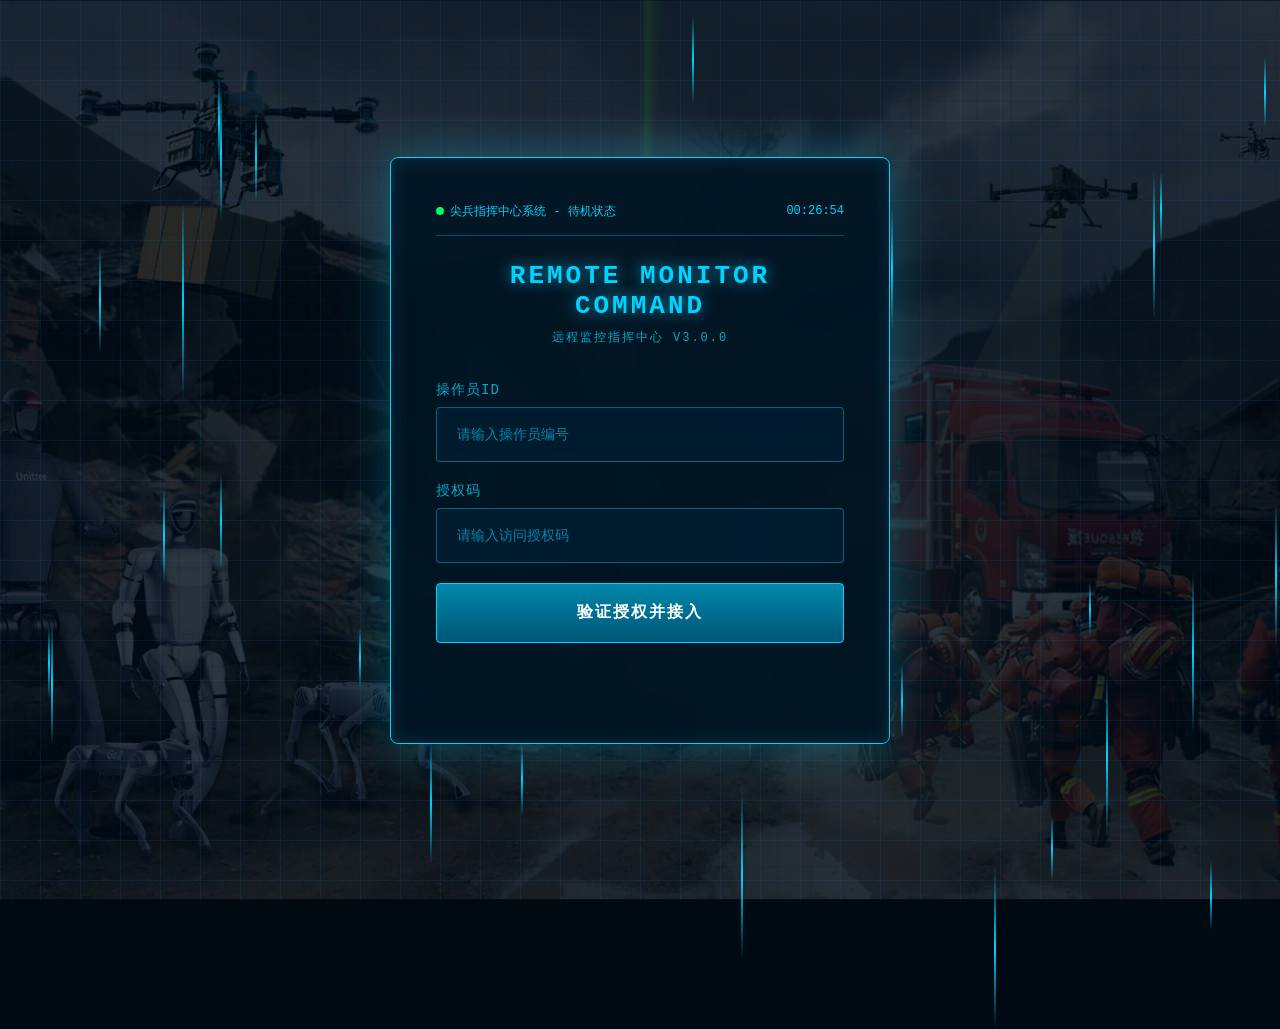
<file: src/index.html>
<!DOCTYPE html>
<html lang="zh-CN">
<head>
    <meta charset="UTF-8">
    <meta name="viewport" content="width=device-width, initial-scale=1.0">
    <title>尖兵远程监控指挥中心 - 登录</title>
    <style>
        * {
            margin: 0;
            padding: 0;
            box-sizing: border-box;
            font-family: 'Consolas', 'Courier New', monospace;
        }

        body {
            min-height: 100vh;
            background: #000a12;
            overflow: hidden;
            position: relative;
            display: flex;
            justify-content: center;
            align-items: center;
        }

        /* 新增最底层背景图片 */
        .bottom-bg {
            position: absolute;
            top: 0;
            left: 0;
            width: 100%;
            height: 100%;
            background-image: url('indexbgt.png');
            background-size: cover; /* 图片覆盖整个容器 */
            background-position: center; /* 图片居中 */
            background-repeat: no-repeat; /* 不重复平铺 */
            z-index: -1; /* 确保在所有背景元素下方 */
            opacity: 0.3; /* 可根据需要调整透明度 */
        }

        /* 全息网格背景 */
        .grid-bg {
            position: absolute;
            top: 0;
            left: 0;
            width: 100%;
            height: 100%;
            background-image: linear-gradient(rgba(18, 100, 163, 0.15) 1px, transparent 1px),
                              linear-gradient(90deg, rgba(18, 100, 163, 0.15) 1px, transparent 1px);
            background-size: 40px 40px;
            z-index: 0;
            animation: gridScroll 20s linear infinite;
        }

        /* 其他样式保持不变... */
        @keyframes gridScroll {
            0% {
                background-position: 0 0;
            }
            100% {
                background-position: 40px 40px;
            }
        }

        .radar-scan {
            position: absolute;
            top: 50%;
            left: 50%;
            width: 800px;
            height: 900px;
            border-radius: 50%;
            background: conic-gradient(transparent 0deg, rgba(58, 225, 27, 0.1) 1deg, transparent 3deg);
            transform: translate(-50%, -50%);
            z-index: 0;
            animation: radarRotate 8s linear infinite;
            pointer-events: none;
        }

        @keyframes radarRotate {
            0% {
                transform: translate(-50%, -50%) rotate(0deg);
            }
            100% {
                transform: translate(-50%, -50%) rotate(360deg);
            }
        }

        .data-stream {
            position: absolute;
            top: 0;
            left: 0;
            width: 100%;
            height: 100%;
            z-index: 0;
            pointer-events: none;
        }

        .data-line {
            position: absolute;
            width: 2px;
            background: linear-gradient(to bottom, transparent, #00d2ff, transparent);
            animation: dataFlow 3s linear infinite;
        }

        @keyframes dataFlow {
            0% {
                transform: translateY(-100%);
                opacity: 0;
            }
            10% {
                opacity: 1;
            }
            90% {
                opacity: 1;
            }
            100% {
                transform: translateY(100vh);
                opacity: 0;
            }
        }

        .command-login {
            position: relative;
            z-index: 2;
            width: 500px;
            padding: 45px;
            background: rgba(0, 20, 35, 0.9);
            border: 1px solid #00d2ff;
            border-radius: 8px;
            box-shadow: 0 0 50px rgba(0, 210, 255, 0.3),
                        inset 0 0 20px rgba(0, 150, 200, 0.2);
            backdrop-filter: blur(15px);
        }

        .system-status {
            display: flex;
            justify-content: space-between;
            align-items: center;
            margin-bottom: 25px;
            padding-bottom: 15px;
            border-bottom: 1px solid rgba(0, 210, 255, 0.3);
        }

        .status-label {
            color: #00d2ff;
            font-size: 12px;
            display: flex;
            align-items: center;
            gap: 6px;
        }

        .status-indicator {
            width: 8px;
            height: 8px;
            border-radius: 50%;
            background: #00ff66;
            animation: statusBlink 2s ease-in-out infinite;
        }

        @keyframes statusBlink {
            0%, 100% {
                opacity: 1;
            }
            50% {
                opacity: 0.3;
            }
        }

        .system-time {
            color: #00d2ff;
            font-size: 12px;
        }

        .command-title {
            text-align: center;
            margin-bottom: 35px;
            position: relative;
        }

        .command-title h1 {
            color: #00d2ff;
            font-size: 26px;
            letter-spacing: 3px;
            text-shadow: 0 0 15px rgba(0, 210, 255, 0.7);
        }

        .command-title p {
            color: #00aacc;
            font-size: 12px;
            margin-top: 8px;
            letter-spacing: 2px;
        }

        .terminal-input {
            margin-bottom: 20px;
            position: relative;
        }

        .terminal-input label {
            display: block;
            color: #00aacc;
            font-size: 14px;
            margin-bottom: 8px;
            text-transform: uppercase;
            letter-spacing: 1px;
        }

        .terminal-input input {
            width: 100%;
            height: 55px;
            padding: 0 20px;
            background: rgba(0, 30, 50, 0.8);
            border: 1px solid rgba(0, 210, 255, 0.4);
            border-radius: 4px;
            color: #00ff66;
            font-size: 18px;
            font-family: 'Consolas', monospace;
            outline: none;
            transition: all 0.3s ease;
        }

        .terminal-input input:focus {
            border-color: #00d2ff;
            box-shadow: 0 0 20px rgba(0, 210, 255, 0.5);
            background: rgba(0, 35, 60, 0.8);
        }

        .terminal-input input::placeholder {
            color: #0088aa;
            font-size: 14px;
        }

        .command-btn {
            width: 100%;
            height: 60px;
            background: linear-gradient(to bottom, #0088aa, #005577);
            border: 1px solid #00d2ff;
            border-radius: 4px;
            color: #fff;
            font-size: 16px;
            font-weight: bold;
            letter-spacing: 2px;
            cursor: pointer;
            position: relative;
            overflow: hidden;
            transition: all 0.2s ease;
        }

        .command-btn::before {
            content: '';
            position: absolute;
            top: 0;
            left: 0;
            width: 100%;
            height: 100%;
            background: linear-gradient(to right, transparent, rgba(255, 255, 255, 0.1), transparent);
            transform: translateX(-100%);
            transition: transform 0.6s ease;
        }

        .command-btn:hover {
            background: linear-gradient(to bottom, #00aacc, #006688);
            box-shadow: 0 0 25px rgba(0, 210, 255, 0.6);
            transform: translateY(-2px);
        }

        .command-btn:hover::before {
            transform: translateX(100%);
        }

        .command-btn:active {
            transform: translateY(0);
            box-shadow: 0 0 15px rgba(0, 210, 255, 0.4);
        }

        .loading-overlay {
            position: absolute;
            top: 0;
            left: 0;
            width: 100%;
            height: 100%;
            background: rgba(0, 20, 35, 0.95);
            z-index: 3;
            display: none;
            justify-content: center;
            align-items: center;
            flex-direction: column;
            border-radius: 8px;
        }

        .loading-dots {
            display: flex;
            gap: 8px;
            margin-bottom: 15px;
        }

        .loading-dot {
            width: 12px;
            height: 12px;
            border-radius: 50%;
            background: #00d2ff;
            animation: dotPulse 1.5s ease-in-out infinite;
        }

        .loading-dot:nth-child(2) {
            animation-delay: 0.3s;
        }

        .loading-dot:nth-child(3) {
            animation-delay: 0.6s;
        }

        @keyframes dotPulse {
            0%, 100% {
                transform: scale(0.8);
                opacity: 0.5;
            }
            50% {
                transform: scale(1.2);
                opacity: 1;
            }
        }

        .loading-text {
            color: #00d2ff;
            font-size: 14px;
            letter-spacing: 1px;
        }

        .error-alert {
            margin-top: 15px;
            padding: 10px;
            background: rgba(255, 50, 50, 0.2);
            border: 1px solid #ff3333;
            border-radius: 4px;
            color: #ff6666;
            font-size: 13px;
            text-align: center;
            opacity: 0;
            transition: opacity 0.3s ease;
        }

        .error-alert.show {
            opacity: 1;
            animation: errorFlash 0.5s ease-in-out 3;
        }

        @keyframes errorFlash {
            0%, 100% {
                background: rgba(255, 50, 50, 0.2);
            }
            50% {
                background: rgba(255, 50, 50, 0.4);
            }
        }

        @media (max-width: 550px) {
            .command-login {
                width: 92%;
                padding: 35px 25px;
            }
            .command-title h1 {
                font-size: 22px;
            }
        }
    </style>
</head>
<body>
    <!-- 新增最底层背景图片元素 -->
    <div class="bottom-bg"></div>
    
    <div class="grid-bg"></div>
    <div class="radar-scan"></div>
    <div class="data-stream" id="dataStream"></div>

    <div class="command-login" id="loginPanel">
        <!-- 系统状态栏 -->
        <div class="system-status">
            <div class="status-label">
                <span class="status-indicator"></span>
                尖兵指挥中心系统 - 待机状态
            </div>
            <div class="system-time" id="systemTime">00:00:00</div>
        </div>

        <!-- 标题区域 -->
        <div class="command-title">
            <h1>REMOTE MONITOR COMMAND</h1>
            <p>远程监控指挥中心 V3.0.0</p>
        </div>

        <!-- 输入区域 -->
        <div class="terminal-input">
            <label for="user-id">操作员ID</label>
            <input type="text" id="user-id" placeholder="请输入操作员编号" autocomplete="off">
        </div>
        <div class="terminal-input">
            <label for="auth-code">授权码</label>
            <input type="password" id="auth-code" placeholder="请输入访问授权码" autocomplete="off">
        </div>

        <!-- 登录按钮 -->
        <button class="command-btn" id="authBtn">验证授权并接入</button>

        <!-- 错误提示 -->
        <div class="error-alert" id="errorAlert">授权码错误！系统默认授权码为 123456</div>
    </div>

    <!-- 加载验证层 -->
    <div class="loading-overlay" id="loadingOverlay">
        <div class="loading-dots">
            <div class="loading-dot"></div>
            <div class="loading-dot"></div>
            <div class="loading-dot"></div>
        </div>
        <div class="loading-text">正在验证授权... 接入指挥中心数据库</div>
    </div>

    <script>
        // 生成数据流光效
        function createDataStreams() {
            const container = document.getElementById('dataStream');
            const lineCount = 30;

            for (let i = 0; i < lineCount; i++) {
                const line = document.createElement('div');
                line.className = 'data-line';
                
                const top = Math.random() * 100;
                const left = Math.random() * 100;
                const height = Math.random() * 150 + 50;
                const duration = Math.random() * 3 + 2;
                const delay = Math.random() * 5;

                line.style.top = `${top}%`;
                line.style.left = `${left}%`;
                line.style.height = `${height}px`;
                line.style.animationDuration = `${duration}s`;
                line.style.animationDelay = `${delay}s`;

                container.appendChild(line);
            }
        }

        // 更新系统时间
        function updateSystemTime() {
            const timeEl = document.getElementById('systemTime');
            setInterval(() => {
                const now = new Date();
                const h = now.getHours().toString().padStart(2, '0');
                const m = now.getMinutes().toString().padStart(2, '0');
                const s = now.getSeconds().toString().padStart(2, '0');
                timeEl.textContent = `${h}:${m}:${s}`;
            }, 1000);
        }

        // 登录授权逻辑
        function initAuth() {
            const authBtn = document.getElementById('authBtn');
            const authCodeInput = document.getElementById('auth-code');
            const errorAlert = document.getElementById('errorAlert');
            const loadingOverlay = document.getElementById('loadingOverlay');
            const loginPanel = document.getElementById('loginPanel');

            // 点击授权按钮
            authBtn.addEventListener('click', () => {
                const authCode = authCodeInput.value.trim();
                if (!authCode) {
                    errorAlert.textContent = "请输入授权码！";
                    errorAlert.classList.add('show');
                    setTimeout(() => errorAlert.classList.remove('show'), 3000);
                    return;
                }

                // 显示加载层
                loadingOverlay.style.display = 'flex';

                // 模拟系统验证延迟
                setTimeout(() => {
                    if (authCode === '123456') {
                        // 授权成功，跳转主界面
                        window.location.href = '多设备2.0公网.html'; // 替换为实际主界面路径
                    } else {
                        // 授权失败，隐藏加载层并显示错误
                        loadingOverlay.style.display = 'none';
                        errorAlert.classList.add('show');
                        setTimeout(() => errorAlert.classList.remove('show'), 4000);
                    }
                }, 2000);
            });

            // 回车键触发授权
            document.addEventListener('keydown', (e) => {
                if (e.key === 'Enter') authBtn.click();
            });
        }

        // 页面加载初始化
        window.onload = () => {
            createDataStreams();
            updateSystemTime();
            initAuth();
        };
    </script>
</body>
</html>
</file>
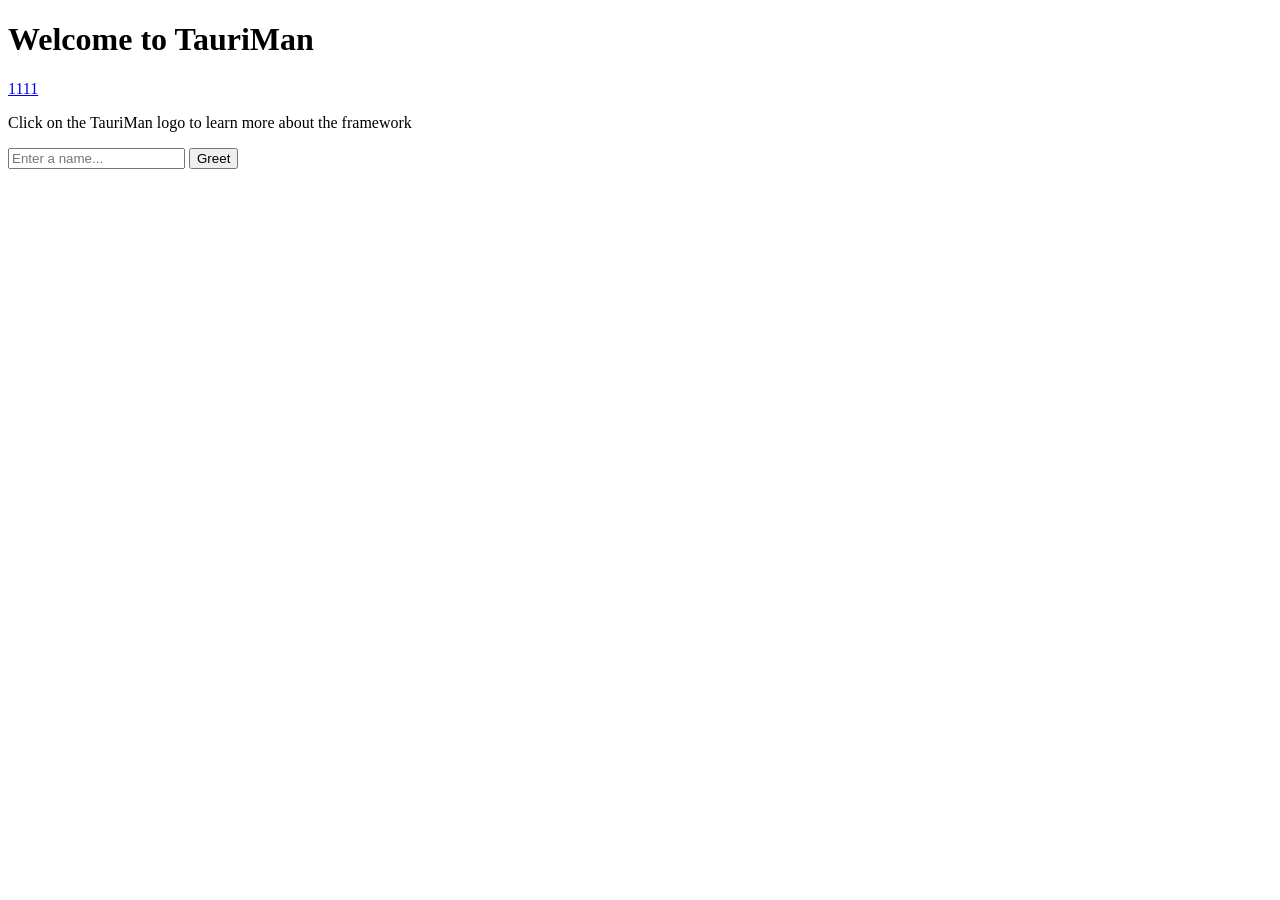
<file: scripts/config/www/index.html>
<!DOCTYPE html>
<html lang="en">
    <head>
        <meta charset="UTF-8" />
        <meta name="viewport" content="width=device-width, initial-scale=1.0" />
        <title>Document</title>
    </head>

    <body>
        <main class="container">
            <h1>Welcome to TauriMan</h1>
            <div class="row">
                <a
                    href="https://www.PakePlus.com"
                    target="_blank"
                    rel="noopener"
                >
                    1111
                </a>
            </div>
            <p>Click on the TauriMan logo to learn more about the framework</p>
            <form class="row" id="greet-form">
                <input id="greet-input" placeholder="Enter a name..." />
                <button type="submit">Greet</button>
            </form>
            <p id="greet-msg"></p>
        </main>
    </body>
</html>
</file>
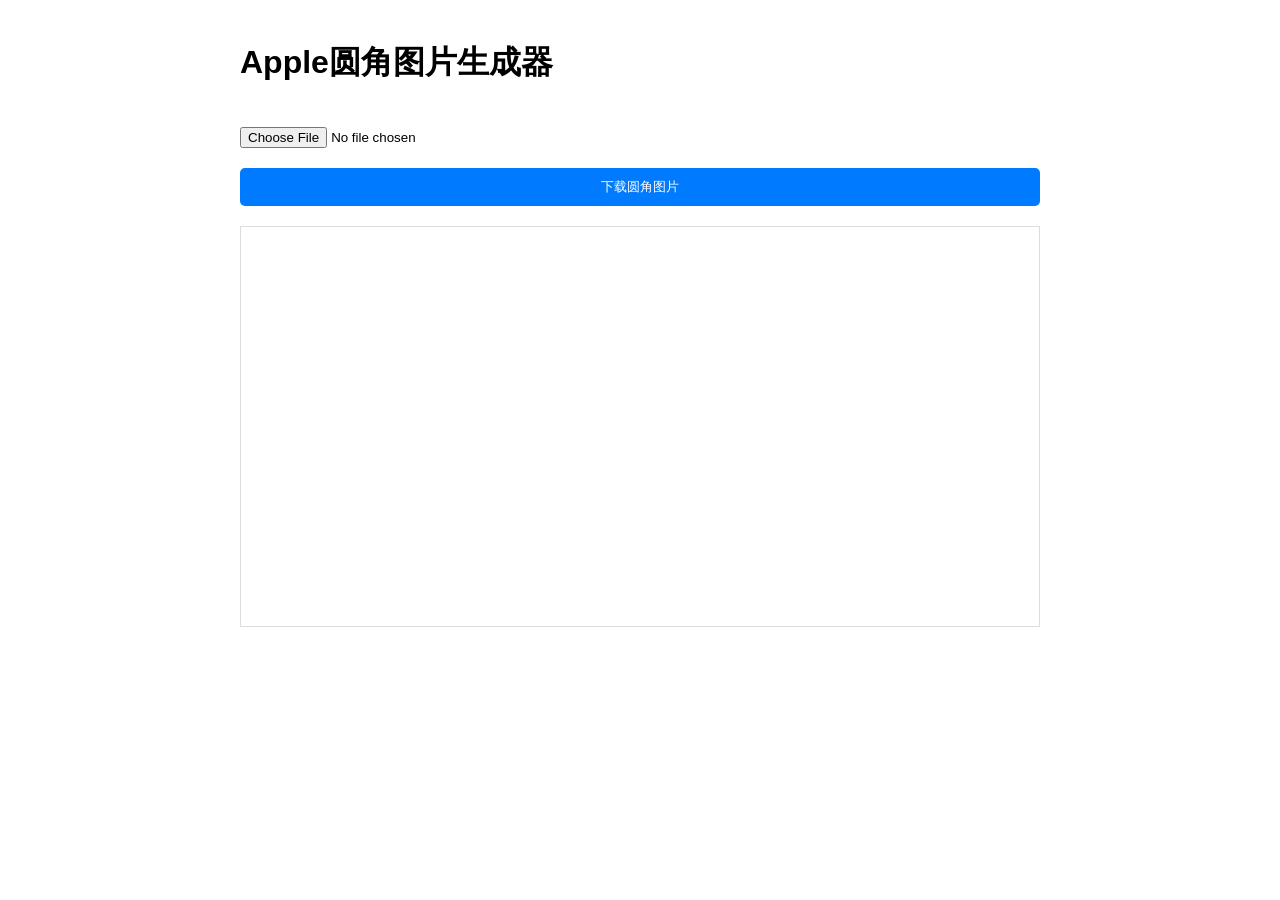
<file: scripts/appleIcon.html>
<!DOCTYPE html>
<html lang="zh-CN">
    <head>
        <title>Apple圆角图片生成器</title>
        <meta name="viewport" content="width=device-width, initial-scale=1.0" />
        <style>
            body {
                font-family: Arial, sans-serif;
                max-width: 800px;
                margin: 0 auto;
                padding: 20px;
            }
            .container {
                display: flex;
                flex-direction: column;
                gap: 20px;
            }
            canvas {
                max-width: 100%;
                border: 1px solid #ddd;
            }
            button {
                padding: 10px 15px;
                background: #007aff;
                color: white;
                border: none;
                border-radius: 5px;
                cursor: pointer;
            }
        </style>
    </head>
    <body>
        <div class="container">
            <h1>Apple圆角图片生成器</h1>
            <input
                type="file"
                id="imageInput"
                accept="image/png"
                title="apple"
            />
            <button id="downloadBtn" disabled>下载圆角图片</button>
            <canvas id="canvas"></canvas>
        </div>

        <script>
            const canvas = document.getElementById('canvas')
            const ctx = canvas.getContext('2d')
            const imageInput = document.getElementById('imageInput')
            const downloadBtn = document.getElementById('downloadBtn')

            let originalImage = null

            // 绘制超椭圆路径
            function drawSquircle(ctx, x, y, width, height, radius, n = 4) {
                const w = width / 2
                const h = height / 2

                ctx.beginPath()

                for (let i = 0; i <= 360; i++) {
                    const angle = (i * Math.PI) / 180
                    const cos = Math.cos(angle)
                    const sin = Math.sin(angle)

                    const rx =
                        Math.pow(Math.abs(cos), 2 / n) * w * Math.sign(cos) + w
                    const ry =
                        Math.pow(Math.abs(sin), 2 / n) * h * Math.sign(sin) + h

                    const px = x + rx
                    const py = y + ry

                    if (i === 0) {
                        ctx.moveTo(px, py)
                    } else {
                        ctx.lineTo(px, py)
                    }
                }

                ctx.closePath()
            }

            // 处理图片上传
            imageInput.addEventListener('change', function (e) {
                const file = e.target.files[0]
                if (!file) return

                const reader = new FileReader()
                reader.onload = function (event) {
                    originalImage = new Image()
                    originalImage.onload = function () {
                        // 设置canvas尺寸
                        canvas.width = originalImage.width
                        canvas.height = originalImage.height

                        // 计算圆角半径（取短边的10%作为半径）
                        const radius =
                            Math.min(
                                originalImage.width,
                                originalImage.height
                            ) * 0.1

                        // 绘制超椭圆蒙版
                        ctx.clearRect(0, 0, canvas.width, canvas.height)
                        drawSquircle(
                            ctx,
                            0,
                            0,
                            canvas.width,
                            canvas.height,
                            radius,
                            4
                        )
                        ctx.clip()

                        // 绘制原始图片
                        ctx.drawImage(originalImage, 0, 0)

                        downloadBtn.disabled = false
                    }
                    originalImage.src = event.target.result
                }
                reader.readAsDataURL(file)
            })

            // 下载处理后的图片
            downloadBtn.addEventListener('click', function () {
                if (!originalImage) return

                const link = document.createElement('a')
                link.download = 'apple-rounded-' + imageInput.files[0].name
                link.href = canvas.toDataURL('image/png')
                link.click()
            })
        </script>
    </body>
</html>
</file>
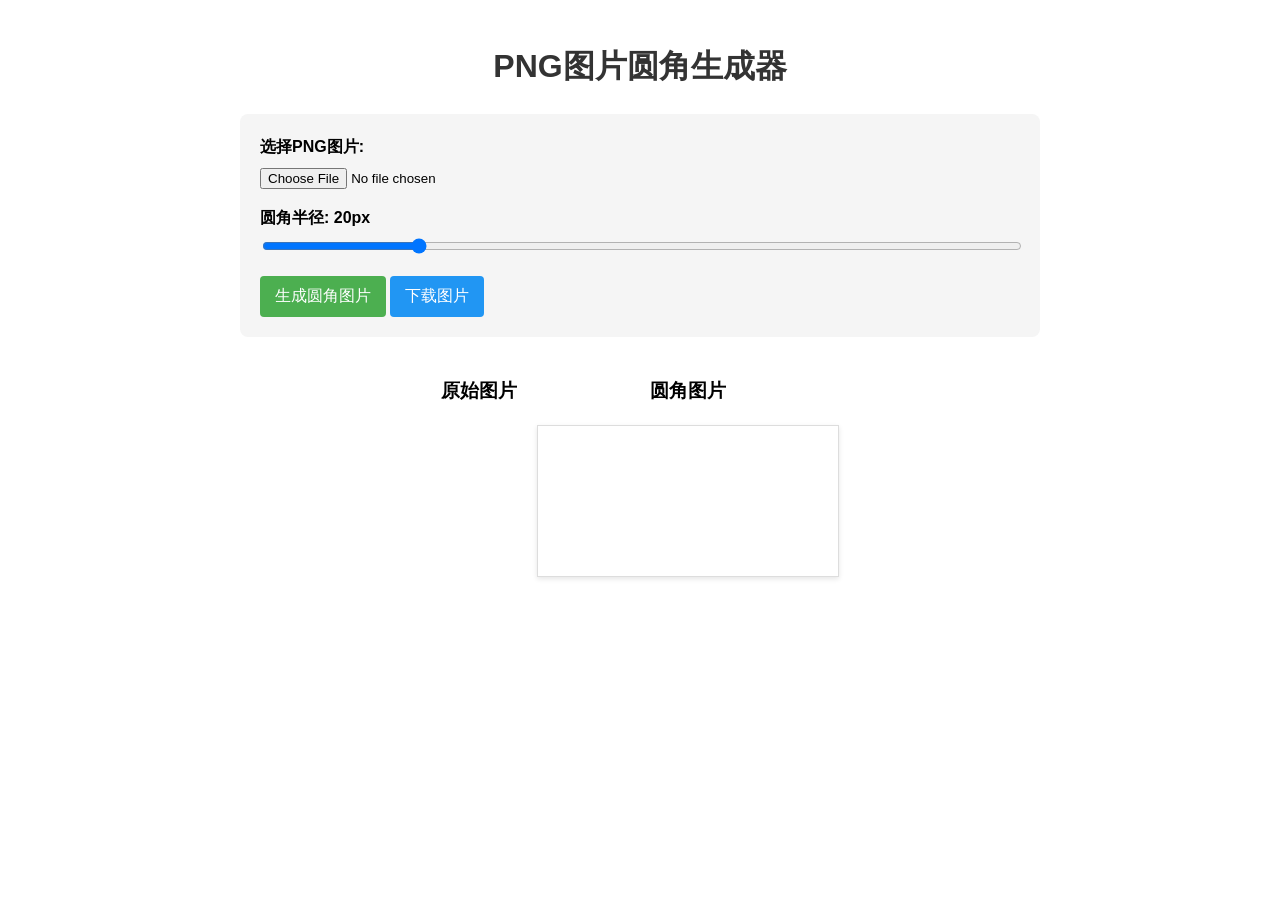
<file: scripts/roundIcon.html>
<!DOCTYPE html>
<html lang="zh-CN">
    <head>
        <meta charset="UTF-8" />
        <meta name="viewport" content="width=device-width, initial-scale=1.0" />
        <title>PNG图片圆角生成器</title>
        <style>
            body {
                font-family: Arial, sans-serif;
                max-width: 800px;
                margin: 0 auto;
                padding: 20px;
                line-height: 1.6;
            }
            .container {
                display: flex;
                flex-direction: column;
                gap: 20px;
            }
            .controls {
                display: flex;
                flex-direction: column;
                gap: 15px;
                padding: 20px;
                background: #f5f5f5;
                border-radius: 8px;
            }
            .preview-container {
                display: flex;
                justify-content: center;
                gap: 20px;
                flex-wrap: wrap;
            }
            .preview-box {
                display: flex;
                flex-direction: column;
                align-items: center;
            }
            canvas {
                max-width: 100%;
                border: 1px solid #ddd;
                box-shadow: 0 2px 5px rgba(0, 0, 0, 0.1);
            }
            h1 {
                color: #333;
                text-align: center;
            }
            label {
                display: block;
                margin-bottom: 5px;
                font-weight: bold;
            }
            input[type='range'] {
                width: 100%;
            }
            .radius-value {
                text-align: center;
                font-size: 14px;
                color: #666;
            }
            button {
                padding: 10px 15px;
                background: #4caf50;
                color: white;
                border: none;
                border-radius: 4px;
                cursor: pointer;
                font-size: 16px;
            }
            button:hover {
                background: #45a049;
            }
            .download-btn {
                background: #2196f3;
            }
            .download-btn:hover {
                background: #0b7dda;
            }
        </style>
    </head>
    <body>
        <h1>PNG图片圆角生成器</h1>

        <div class="container">
            <div class="controls">
                <div>
                    <label for="image-upload">选择PNG图片:</label>
                    <input type="file" id="image-upload" accept="image/png" />
                </div>

                <div>
                    <label for="radius-slider"
                        >圆角半径: <span id="radius-value">20</span>px</label
                    >
                    <input
                        type="range"
                        id="radius-slider"
                        min="0"
                        max="100"
                        value="20"
                    />
                </div>

                <div>
                    <button id="process-btn">生成圆角图片</button>
                    <button id="download-btn" class="download-btn" disabled>
                        下载图片
                    </button>
                </div>
            </div>

            <div class="preview-container">
                <div class="preview-box">
                    <h3>原始图片</h3>
                    <img id="original-preview" style="display: none" />
                </div>

                <div class="preview-box">
                    <h3>圆角图片</h3>
                    <canvas id="rounded-preview"></canvas>
                </div>
            </div>
        </div>

        <script>
            document.addEventListener('DOMContentLoaded', function () {
                const imageUpload = document.getElementById('image-upload')
                const radiusSlider = document.getElementById('radius-slider')
                const radiusValue = document.getElementById('radius-value')
                const processBtn = document.getElementById('process-btn')
                const downloadBtn = document.getElementById('download-btn')
                const originalPreview =
                    document.getElementById('original-preview')
                const roundedPreview =
                    document.getElementById('rounded-preview')
                const canvas = roundedPreview
                const ctx = canvas.getContext('2d')

                let currentImage = null
                let processedImageUrl = null

                // 更新圆角半径显示
                radiusSlider.addEventListener('input', function () {
                    radiusValue.textContent = this.value
                })

                // 图片上传处理
                imageUpload.addEventListener('change', function (e) {
                    if (e.target.files && e.target.files[0]) {
                        const reader = new FileReader()

                        reader.onload = function (event) {
                            originalPreview.src = event.target.result
                            originalPreview.style.display = 'block'
                            currentImage = new Image()
                            currentImage.src = event.target.result

                            currentImage.onload = function () {
                                // 重置下载按钮
                                downloadBtn.disabled = true
                                processedImageUrl = null
                            }
                        }

                        reader.readAsDataURL(e.target.files[0])
                    }
                })

                // 处理图片生成圆角
                processBtn.addEventListener('click', function () {
                    if (!currentImage) {
                        alert('请先上传图片')
                        return
                    }

                    const radius = parseInt(radiusSlider.value)
                    applyRoundedCorners(currentImage, radius)
                    downloadBtn.disabled = false
                })

                // 下载处理后的图片
                downloadBtn.addEventListener('click', function () {
                    if (processedImageUrl) {
                        const a = document.createElement('a')
                        a.href = processedImageUrl
                        a.download = 'rounded-image.png'
                        document.body.appendChild(a)
                        a.click()
                        document.body.removeChild(a)
                    }
                })

                // 应用圆角效果
                function applyRoundedCorners(image, radius) {
                    // 设置canvas尺寸与图片相同
                    canvas.width = image.naturalWidth
                    canvas.height = image.naturalHeight

                    // 清除画布
                    ctx.clearRect(0, 0, canvas.width, canvas.height)

                    // 绘制圆角矩形路径
                    ctx.beginPath()
                    roundRect(ctx, 0, 0, canvas.width, canvas.height, radius)
                    ctx.closePath()

                    // 剪切路径
                    ctx.clip()

                    // 绘制图片
                    ctx.drawImage(image, 0, 0, canvas.width, canvas.height)

                    // 保存处理后的图片URL
                    processedImageUrl = canvas.toDataURL('image/png')
                }

                // 绘制圆角矩形路径的函数
                function roundRect(ctx, x, y, width, height, radius) {
                    ctx.moveTo(x + radius, y)
                    ctx.lineTo(x + width - radius, y)
                    ctx.quadraticCurveTo(x + width, y, x + width, y + radius)
                    ctx.lineTo(x + width, y + height - radius)
                    ctx.quadraticCurveTo(
                        x + width,
                        y + height,
                        x + width - radius,
                        y + height
                    )
                    ctx.lineTo(x + radius, y + height)
                    ctx.quadraticCurveTo(x, y + height, x, y + height - radius)
                    ctx.lineTo(x, y + radius)
                    ctx.quadraticCurveTo(x, y, x + radius, y)
                }
            })
        </script>
    </body>
</html>
</file>
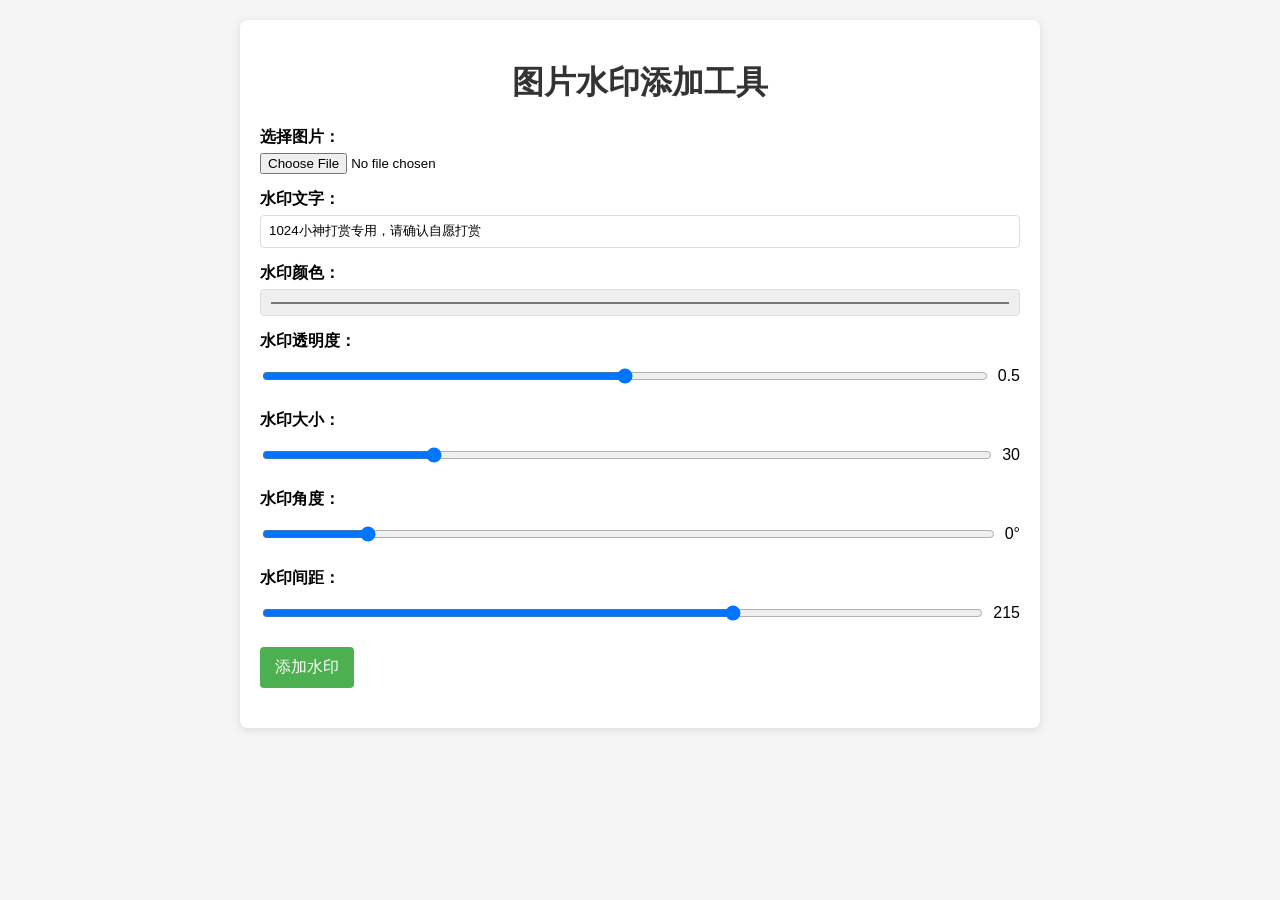
<file: scripts/water.html>
<!DOCTYPE html>
<html lang="zh-CN">
    <head>
        <meta charset="UTF-8" />
        <meta name="viewport" content="width=device-width, initial-scale=1.0" />
        <title>图片水印添加工具</title>
        <style>
            body {
                font-family: Arial, sans-serif;
                max-width: 800px;
                margin: 0 auto;
                padding: 20px;
                background-color: #f5f5f5;
            }
            h1 {
                text-align: center;
                color: #333;
            }
            .container {
                background-color: white;
                padding: 20px;
                border-radius: 8px;
                box-shadow: 0 2px 10px rgba(0, 0, 0, 0.1);
            }
            .control-group {
                margin-bottom: 15px;
            }
            label {
                display: block;
                margin-bottom: 5px;
                font-weight: bold;
            }
            input[type='text'],
            input[type='color'],
            input[type='range'] {
                width: 100%;
                padding: 8px;
                border: 1px solid #ddd;
                border-radius: 4px;
                box-sizing: border-box;
            }
            button {
                background-color: #4caf50;
                color: white;
                border: none;
                padding: 10px 15px;
                border-radius: 4px;
                cursor: pointer;
                font-size: 16px;
                margin-right: 10px;
            }
            button:hover {
                background-color: #45a049;
            }
            canvas {
                max-width: 100%;
                display: block;
                margin: 20px auto;
                border: 1px solid #ddd;
            }
            .preview-container {
                text-align: center;
                margin-top: 20px;
            }
            .hidden {
                display: none;
            }
            .slider-container {
                display: flex;
                align-items: center;
            }
            .slider-container input[type='range'] {
                flex-grow: 1;
                margin-right: 10px;
            }
        </style>
    </head>
    <body>
        <div class="container">
            <h1>图片水印添加工具</h1>

            <div class="control-group">
                <label for="imageUpload">选择图片：</label>
                <input type="file" id="imageUpload" accept="image/*" />
            </div>

            <div class="control-group">
                <label for="watermarkText">水印文字：</label>
                <input
                    type="text"
                    id="watermarkText"
                    placeholder="输入水印文字"
                    value="1024小神打赏专用，请确认自愿打赏"
                />
            </div>

            <div class="control-group">
                <label for="watermarkColor">水印颜色：</label>
                <input type="color" id="watermarkColor" value="#000000" />
            </div>

            <div class="control-group">
                <label for="watermarkOpacity">水印透明度：</label>
                <div class="slider-container">
                    <input
                        type="range"
                        id="watermarkOpacity"
                        min="0"
                        max="1"
                        step="0.1"
                        value="0.5"
                    />
                    <span id="opacityValue">0.5</span>
                </div>
            </div>

            <div class="control-group">
                <label for="watermarkSize">水印大小：</label>
                <div class="slider-container">
                    <input
                        type="range"
                        id="watermarkSize"
                        min="10"
                        max="100"
                        value="30"
                    />
                    <span id="sizeValue">30</span>
                </div>
            </div>

            <div class="control-group">
                <label for="watermarkAngle">水印角度：</label>
                <div class="slider-container">
                    <input
                        type="range"
                        id="watermarkAngle"
                        min="0"
                        max="360"
                        value="46"
                    />
                    <span id="angleValue">0°</span>
                </div>
            </div>

            <div class="control-group">
                <label for="watermarkSpacing">水印间距：</label>
                <div class="slider-container">
                    <input
                        type="range"
                        id="watermarkSpacing"
                        min="50"
                        max="300"
                        value="215"
                    />
                    <span id="spacingValue">215</span>
                </div>
            </div>

            <button id="addWatermarkBtn">添加水印</button>
            <button id="downloadBtn" class="hidden">下载图片</button>

            <div class="preview-container">
                <canvas id="canvas" class="hidden"></canvas>
            </div>
        </div>

        <script>
            // 获取DOM元素
            const imageUpload = document.getElementById('imageUpload')
            const watermarkText = document.getElementById('watermarkText')
            const watermarkColor = document.getElementById('watermarkColor')
            const watermarkOpacity = document.getElementById('watermarkOpacity')
            const opacityValue = document.getElementById('opacityValue')
            const watermarkSize = document.getElementById('watermarkSize')
            const sizeValue = document.getElementById('sizeValue')
            const watermarkAngle = document.getElementById('watermarkAngle')
            const angleValue = document.getElementById('angleValue')
            const watermarkSpacing = document.getElementById('watermarkSpacing')
            const spacingValue = document.getElementById('spacingValue')
            const addWatermarkBtn = document.getElementById('addWatermarkBtn')
            const downloadBtn = document.getElementById('downloadBtn')
            const canvas = document.getElementById('canvas')
            const ctx = canvas.getContext('2d')

            // 更新滑块值显示
            watermarkOpacity.addEventListener('input', () => {
                opacityValue.textContent = watermarkOpacity.value
            })

            watermarkSize.addEventListener('input', () => {
                sizeValue.textContent = watermarkSize.value
            })

            watermarkAngle.addEventListener('input', () => {
                angleValue.textContent = watermarkAngle.value + '°'
            })

            watermarkSpacing.addEventListener('input', () => {
                spacingValue.textContent = watermarkSpacing.value
            })

            // 图片上传处理
            imageUpload.addEventListener('change', function (e) {
                const file = e.target.files[0]
                if (!file) return

                const reader = new FileReader()
                reader.onload = function (event) {
                    const img = new Image()
                    img.onload = function () {
                        // 设置画布大小为图片大小
                        canvas.width = img.width
                        canvas.height = img.height

                        // 绘制原始图片
                        ctx.drawImage(img, 0, 0)

                        // 显示画布
                        canvas.classList.remove('hidden')
                        downloadBtn.classList.add('hidden')
                    }
                    img.src = event.target.result
                }
                reader.readAsDataURL(file)
            })

            // 添加水印
            addWatermarkBtn.addEventListener('click', function () {
                if (!imageUpload.files[0]) {
                    alert('请先上传图片')
                    return
                }

                const text = watermarkText.value || '示例水印'
                const color = watermarkColor.value
                const opacity = parseFloat(watermarkOpacity.value)
                const size = parseInt(watermarkSize.value)
                const angle = parseInt(watermarkAngle.value)
                const spacing = parseInt(watermarkSpacing.value)

                // 获取原始图片数据
                const img = new Image()
                img.onload = function () {
                    canvas.width = img.width
                    canvas.height = img.height
                    ctx.drawImage(img, 0, 0)

                    // 设置水印样式
                    ctx.font = `${size}px Arial`
                    ctx.fillStyle = color
                    ctx.globalAlpha = opacity
                    ctx.textAlign = 'center'
                    ctx.textBaseline = 'middle'

                    // 计算水印位置 - 平铺整个图片
                    const radians = (angle * Math.PI) / 180
                    const sin = Math.sin(radians)
                    const cos = Math.cos(radians)

                    // 计算水印占据的空间
                    const textWidth = ctx.measureText(text).width
                    const textHeight = size

                    // 调整间距以适应旋转
                    const adjustedSpacing = spacing * (1 + Math.abs(sin))

                    // 绘制水印
                    for (
                        let x = -canvas.width;
                        x < canvas.width * 2;
                        x += adjustedSpacing
                    ) {
                        for (
                            let y = -canvas.height;
                            y < canvas.height * 2;
                            y += adjustedSpacing
                        ) {
                            ctx.save()
                            ctx.translate(x, y)
                            ctx.rotate(radians)
                            ctx.fillText(text, 0, 0)
                            ctx.restore()
                        }
                    }

                    // 显示下载按钮
                    downloadBtn.classList.remove('hidden')
                }
                img.src = URL.createObjectURL(imageUpload.files[0])
            })

            // 下载图片
            downloadBtn.addEventListener('click', function () {
                const link = document.createElement('a')
                link.download = 'watermarked.webp'
                link.href = canvas.toDataURL('image/webp')
                link.click()
            })
        </script>
    </body>
</html>
</file>
